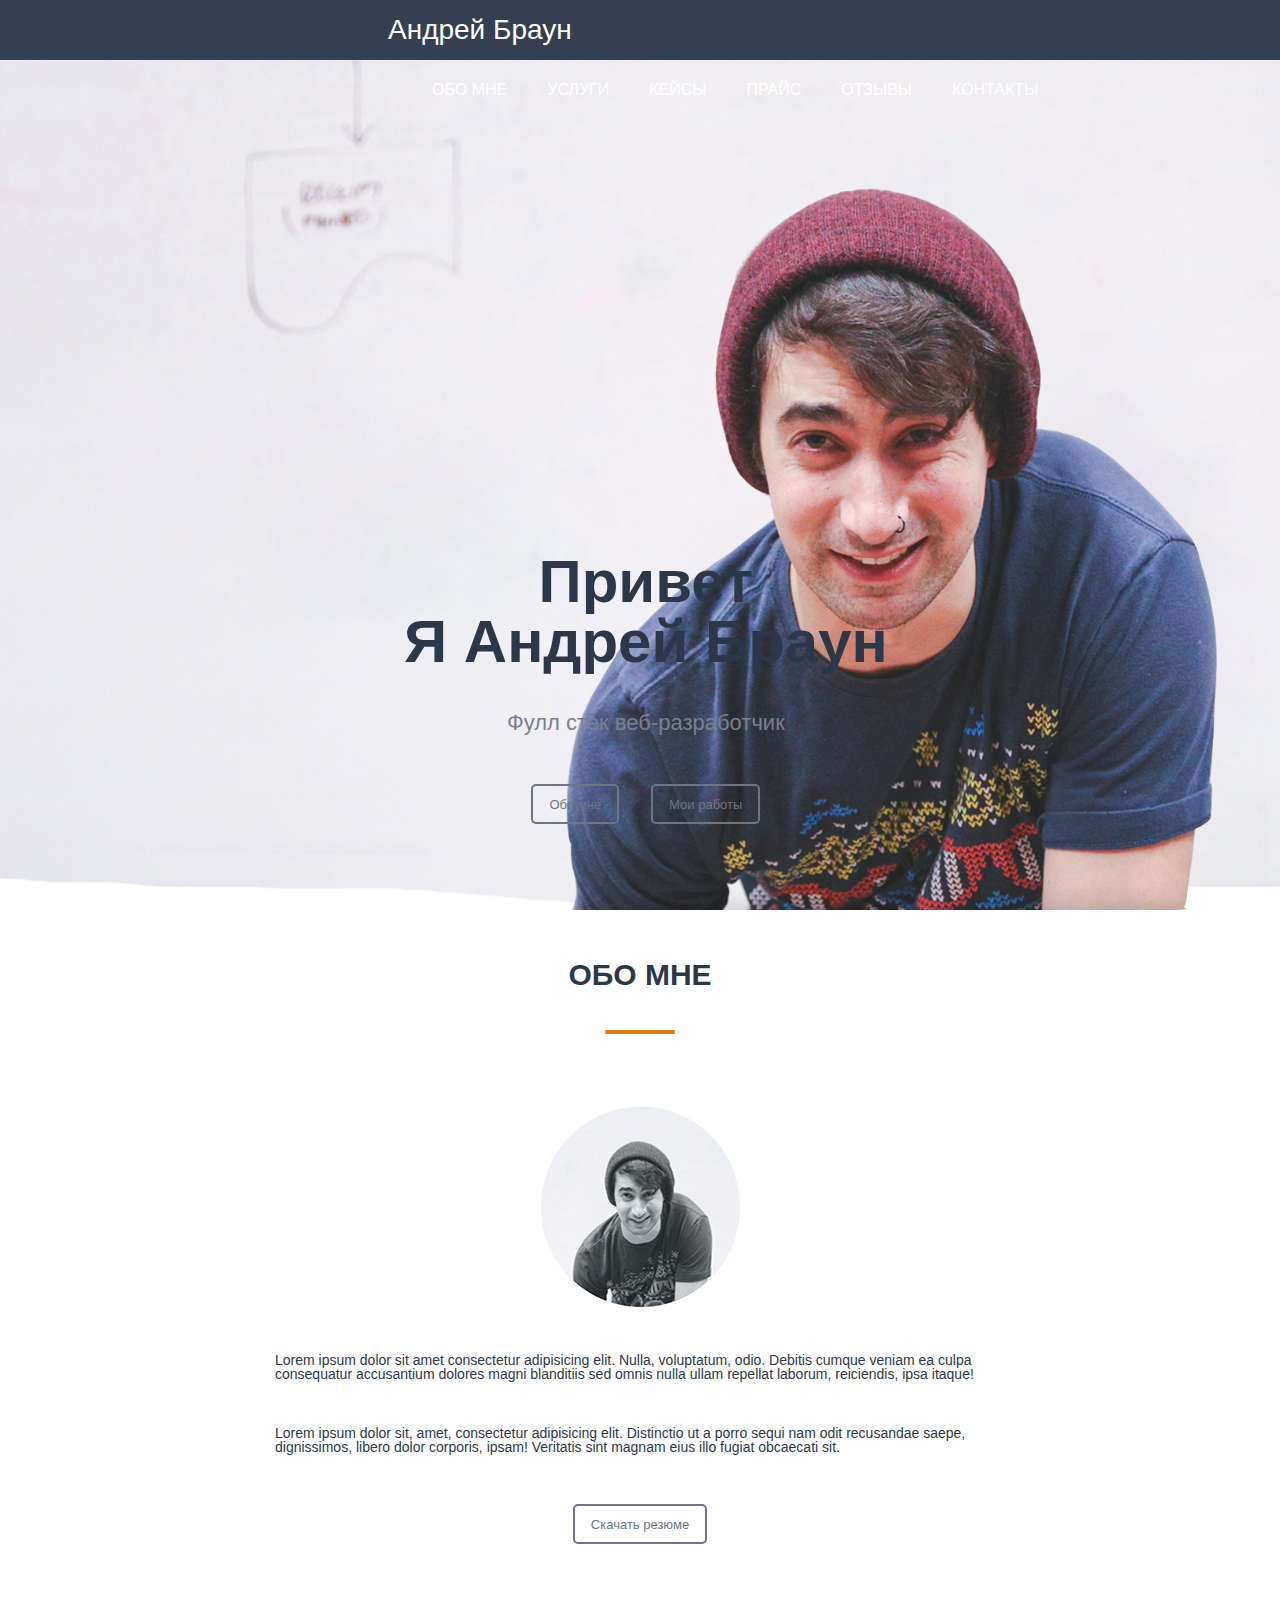
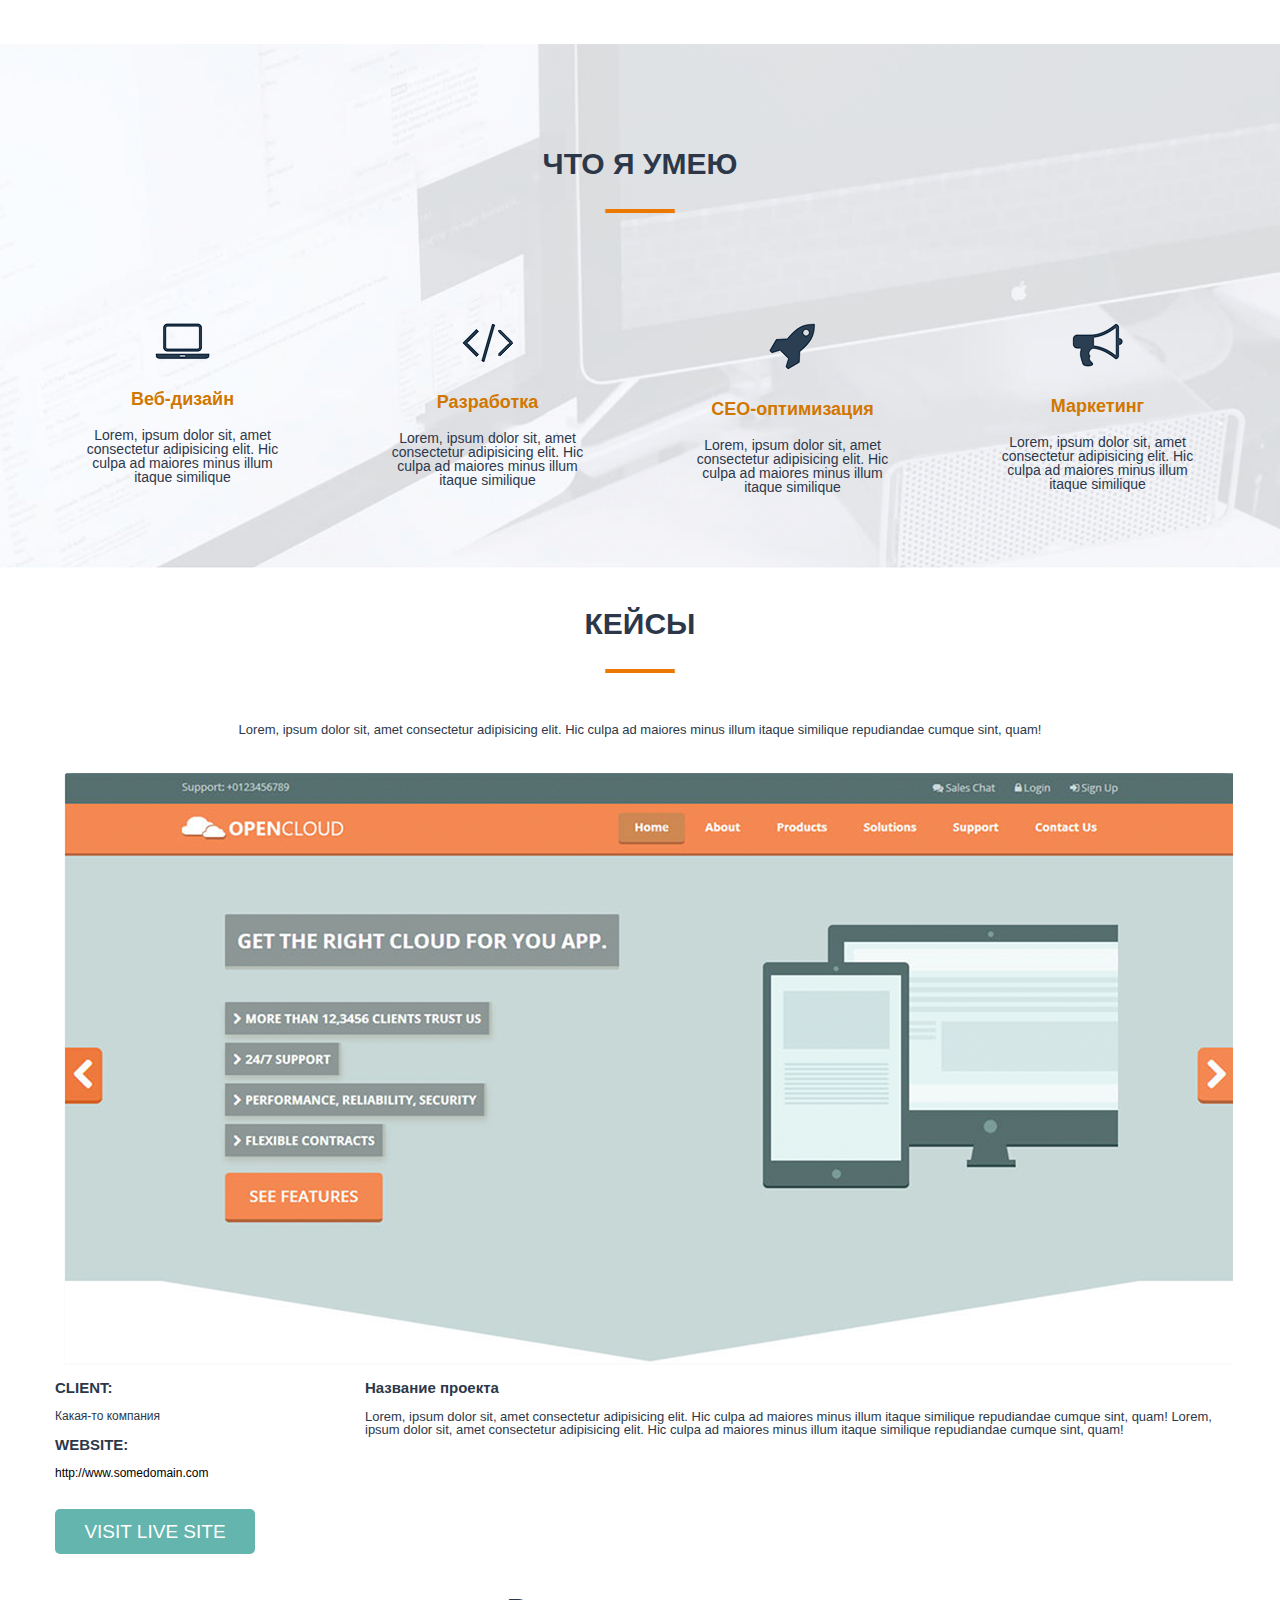
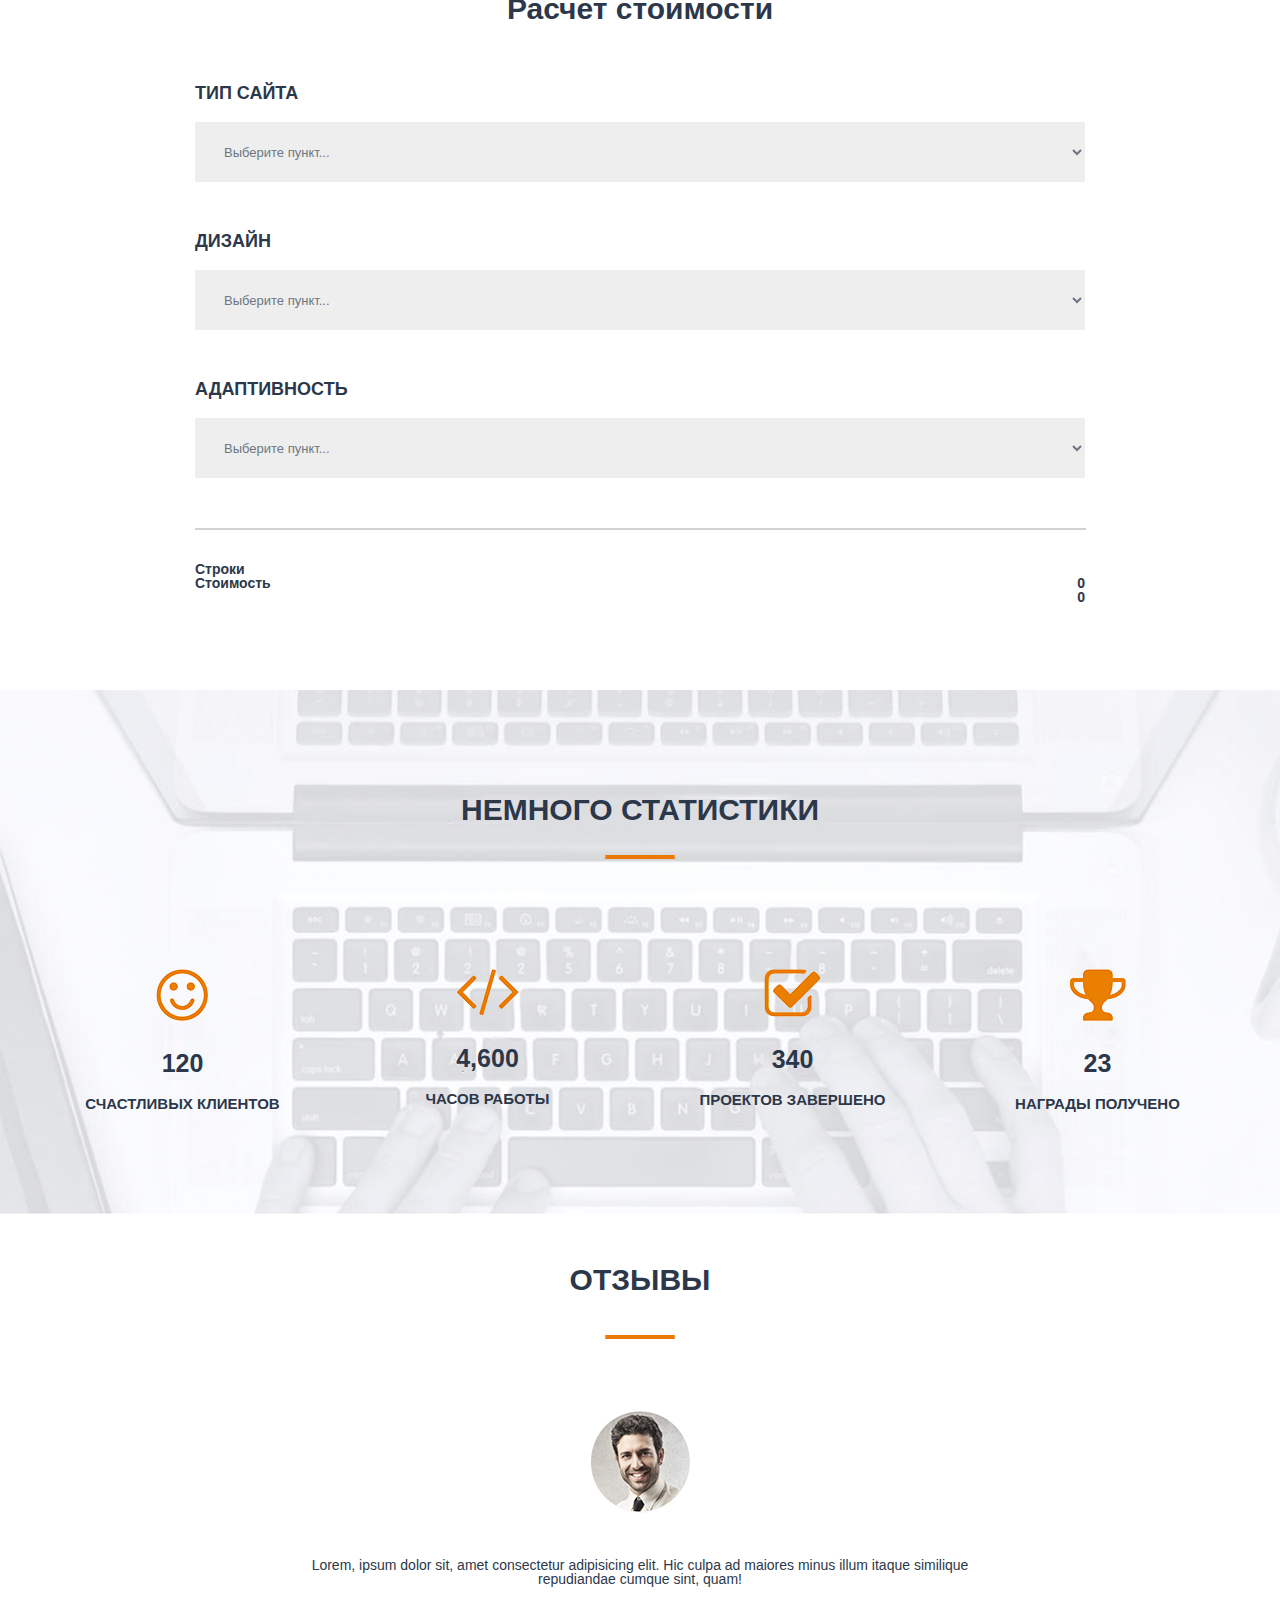
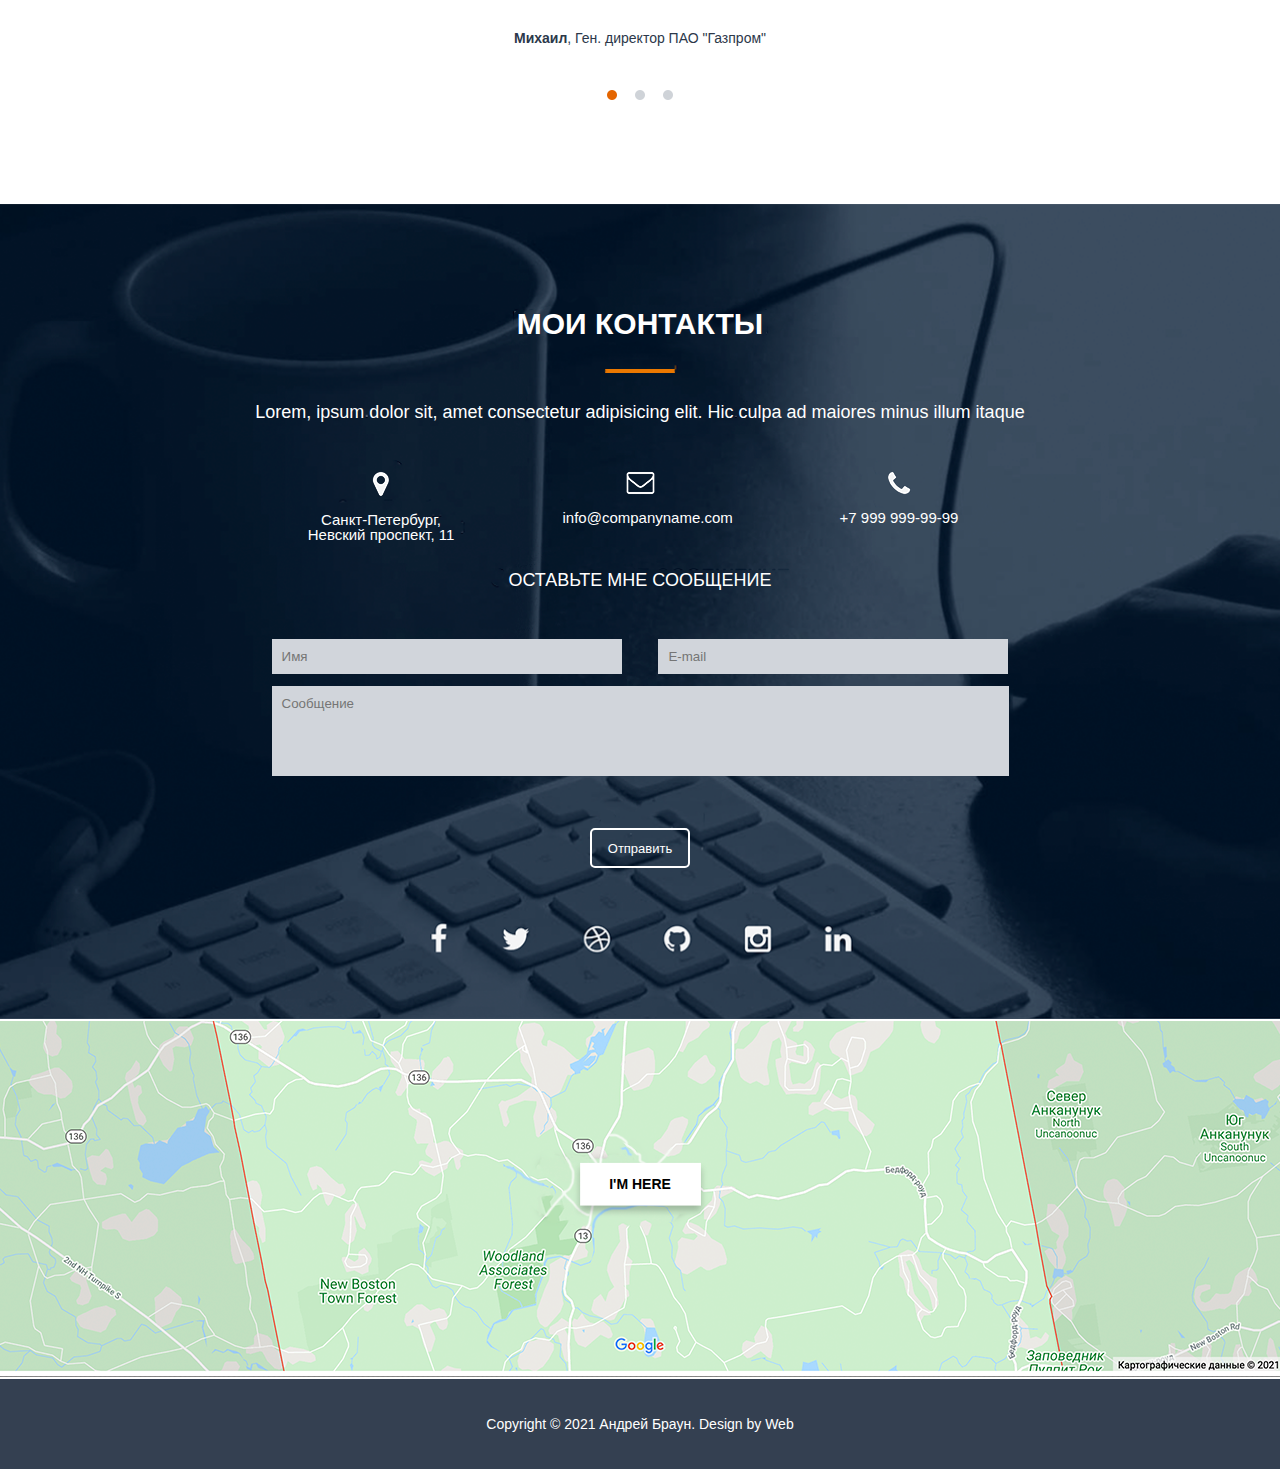
<file: src/index.html>
<!DOCTYPE html>
<html lang="en">
	<head>
		<meta charset="UTF-8">
		<meta name="viewport" content="width=device-width, initial-scale=1.0">
		<title>Document</title>
		<link rel="stylesheet" href="css/style.css">
		<link rel="stylesheet" href="css/reset.css">
	</head>
	<body>
		<header>
			<nav>
				<div class="logo">Андрей Браун</div>
				<div class="menu"><ul>
					<li>Обо мне</li>
					<li>Услуги</li>
					<li>Кейсы</li>
					<li>Прайс</li>
					<li>Отзывы</li>
					<li>Контакты</li>
				</ul></div>
			</nav>
		</header>
		<div class="main"> <div class="title__container">
			<h1>Привет <br> Я Андрей Браун</h1>
			<h4>Фулл стек веб-разработчик</h4>
			<input type="submit" value="Обо мне">
			<input type="submit" value="Мои работы">
		</div>
	</div>

	<div class="about">
		<h3> ОБО МНЕ </h3>
		<div class="p1"> <img src="img/line.png" alt=""> </div>
		<div class="p2"> <img src="img/ph2.png" alt=""> </div>
		<p>Lorem ipsum dolor sit amet consectetur adipisicing elit. Nulla, voluptatum, odio. Debitis cumque veniam ea culpa consequatur accusantium dolores magni blanditiis sed omnis nulla ullam repellat laborum, reiciendis, ipsa itaque!</p>
		<p>Lorem ipsum dolor sit, amet, consectetur adipisicing elit. Distinctio ut a porro sequi nam odit recusandae saepe, dignissimos, libero dolor corporis, ipsam! Veritatis sint magnam eius illo fugiat obcaecati sit.</p>
		<input type="submit" value="Скачать резюме">
	</div>

<div class="what"><div class="what__container">
<h3>ЧТО Я УМЕЮ</h3>
<div class="p3"> <img src="img/line.png" alt=""> </div>
<div class="services"> <ul>
	<li>
		<img src="img/comp.png" alt=""><h4>Веб-дизайн</h4>
		<p>Lorem, ipsum dolor sit, amet consectetur adipisicing elit. Hic culpa ad maiores minus illum itaque similique </p></li>
	<li>
		<img src="img/sign.png" alt=""><h4>Разработка</h4>
		<p>Lorem, ipsum dolor sit, amet consectetur adipisicing elit. Hic culpa ad maiores minus illum itaque similique </p></li>
	<li>
		<img src="img/rocket.png" alt=""><h4>CEO-оптимизация</h4>
		<p>Lorem, ipsum dolor sit, amet consectetur adipisicing elit. Hic culpa ad maiores minus illum itaque similique </p></li>
	<li>
		<img src="img/bullhorn.png" alt=""><h4>Маркетинг</h4>
		<p>Lorem, ipsum dolor sit, amet consectetur adipisicing elit. Hic culpa ad maiores minus illum itaque similique </p></li>
	</ul></div>
</div></div>

<div class="cases">
<h3>КЕЙСЫ</h3>
<div class="p4"> <img src="img/line.png" alt=""> </div>
<p class="text1">Lorem, ipsum dolor sit, amet consectetur adipisicing elit. Hic culpa ad maiores minus illum itaque similique repudiandae cumque sint, quam!</p>
</div>

<div class="example">
<img src="img/ph1.png" alt="">
<div class="name1">
<h4>CLIENT:</h4>
<p>Какая-то компания</p>
<h4>WEBSITE:</h4>
<p><a href="http://www.somedomain.com">http://www.somedomain.com</a></p>
<div class="re"><input type="submit" value="VISIT LIVE SITE"></div>
</div>
<div class="name2">
<h4>Название проекта</h4>
<p>Lorem, ipsum dolor sit, amet consectetur adipisicing elit. Hic culpa ad maiores minus illum itaque similique repudiandae cumque sint, quam! Lorem, ipsum dolor sit, amet consectetur adipisicing elit. Hic culpa ad maiores minus illum itaque similique repudiandae cumque sint, quam!</p>
</div>
</div>


<div class="count">
<h3>Расчет стоимости</h3>
<div class="count__container">
<h4>ТИП САЙТА</h4>
<select name="list1" id="list">
	<option value="opt1" selected="" disabled="">Выберите пункт...</option>
	<option value="opt1">option1</option>
	<option value="opt2">option2</option>
	<option value="opt3">option3</option>
</select>
<h4>ДИЗАЙН</h4>
<select name="list1" id="list">
	<option value="opt1" selected="" disabled="">Выберите пункт...</option>
	<option value="opt1">option1</option>
	<option value="opt2">option2</option>
	<option value="opt3">option3</option>
</select>
<h4>АДАПТИВНОСТЬ</h4>
<select name="list1" id="list">
	<option value="opt1" selected="" disabled="">Выберите пункт...</option>
	<option value="opt1">option1</option>
	<option value="opt2">option2</option>
	<option value="opt3">option3</option>
</select>
<div class="pp"> <img src="img/line2.png" alt=""> </div>
<p class="a">Строки</p>
<br>
<p class="b">0</p>
<p class="a">Стоимость</p>
<br>
<p class="b">0</p>
</div>
</div>


<div class="stats"> <div class="stats__container">
<h3>НЕМНОГО СТАТИСТИКИ</h3>
<div class="p5"> <img src="img/line.png" alt=""> </div>
<div class="points"> <ul>
	<li>
		<img src="img/smile.png" alt=""> <h4>120</h4>
	<p>Счастливых клиентов</p></li>
	<li>
		<img src="img/brackets.png" alt=""><h4>4,600</h4>
	<p>Часов работы</p></li>
	<li>
		<img src="img/check.png" alt=""><h4>340</h4>
	<p>Проектов завершено</p></li>
	<li>
		<img src="img/cup.png" alt=""><h4>23</h4>
	<p>Награды получено</p></li>
</ul></div>
</div>
</div>

<div class="reviews">
<h3>ОТЗЫВЫ</h3>
<div class="p6"> <img src="img/line.png" alt=""> </div>
<div class="p7"><img src="img/ph3.png" alt=""></div>
<p>Lorem, ipsum dolor sit, amet consectetur adipisicing elit. Hic culpa ad maiores minus illum itaque similique repudiandae cumque sint, quam!</p>
<p><b>Михаил</b>, Ген. директор ПАО "Газпром"</p>
</div>

<div class="balls">
	<div class="pt8"><img src="img/dot1.png" alt=""></div>
	<div class="pt8"><img src="img/dot2.png" alt=""></div>
	<div class="pt8"><img src="img/dot2.png" alt=""></div>
</div>



<div class="contacts"> <div class="cont__container">
<h3>МОИ КОНТАКТЫ</h3>
<div class="p8"> <img src="img/line.png" alt=""> </div>
<p>Lorem, ipsum dolor sit, amet consectetur adipisicing elit. Hic culpa ad maiores minus illum itaque</p>
<div class="cont"> <ul>
	<li> <img src="img/location.png" alt="">
		<p>Санкт-Петербург, Невский проспект, 11</p></li>
	<li><img src="img/envelope.png" alt="">
		<p>info@companyname.com</p></li>
	<li><img src="img/phone.png" alt="">
		<p>+7 999 999-99-99</p></li>
</ul></div>
</div>
<h5>ОСТАВЬТЕ МНЕ СООБЩЕНИЕ</h5>
<textarea class="a1" name="text_input1" id=""  placeholder="Имя"></textarea>
<textarea class="a2" name="text_input2" id=""  placeholder="E-mail"></textarea>
<br>
<textarea class="a3" name="text_input3" id="" cols="30" rows="10" placeholder="Сообщение"></textarea>
<br>
<input type="submit" value="Отправить">
</div>

<div class="maps">
	<h5>I'M HERE</h5>
</div>



<footer>
	<p>Copyright © 2021 Андрей Браун. Design by Web</p>
</footer>

</body>
</html>
</file>
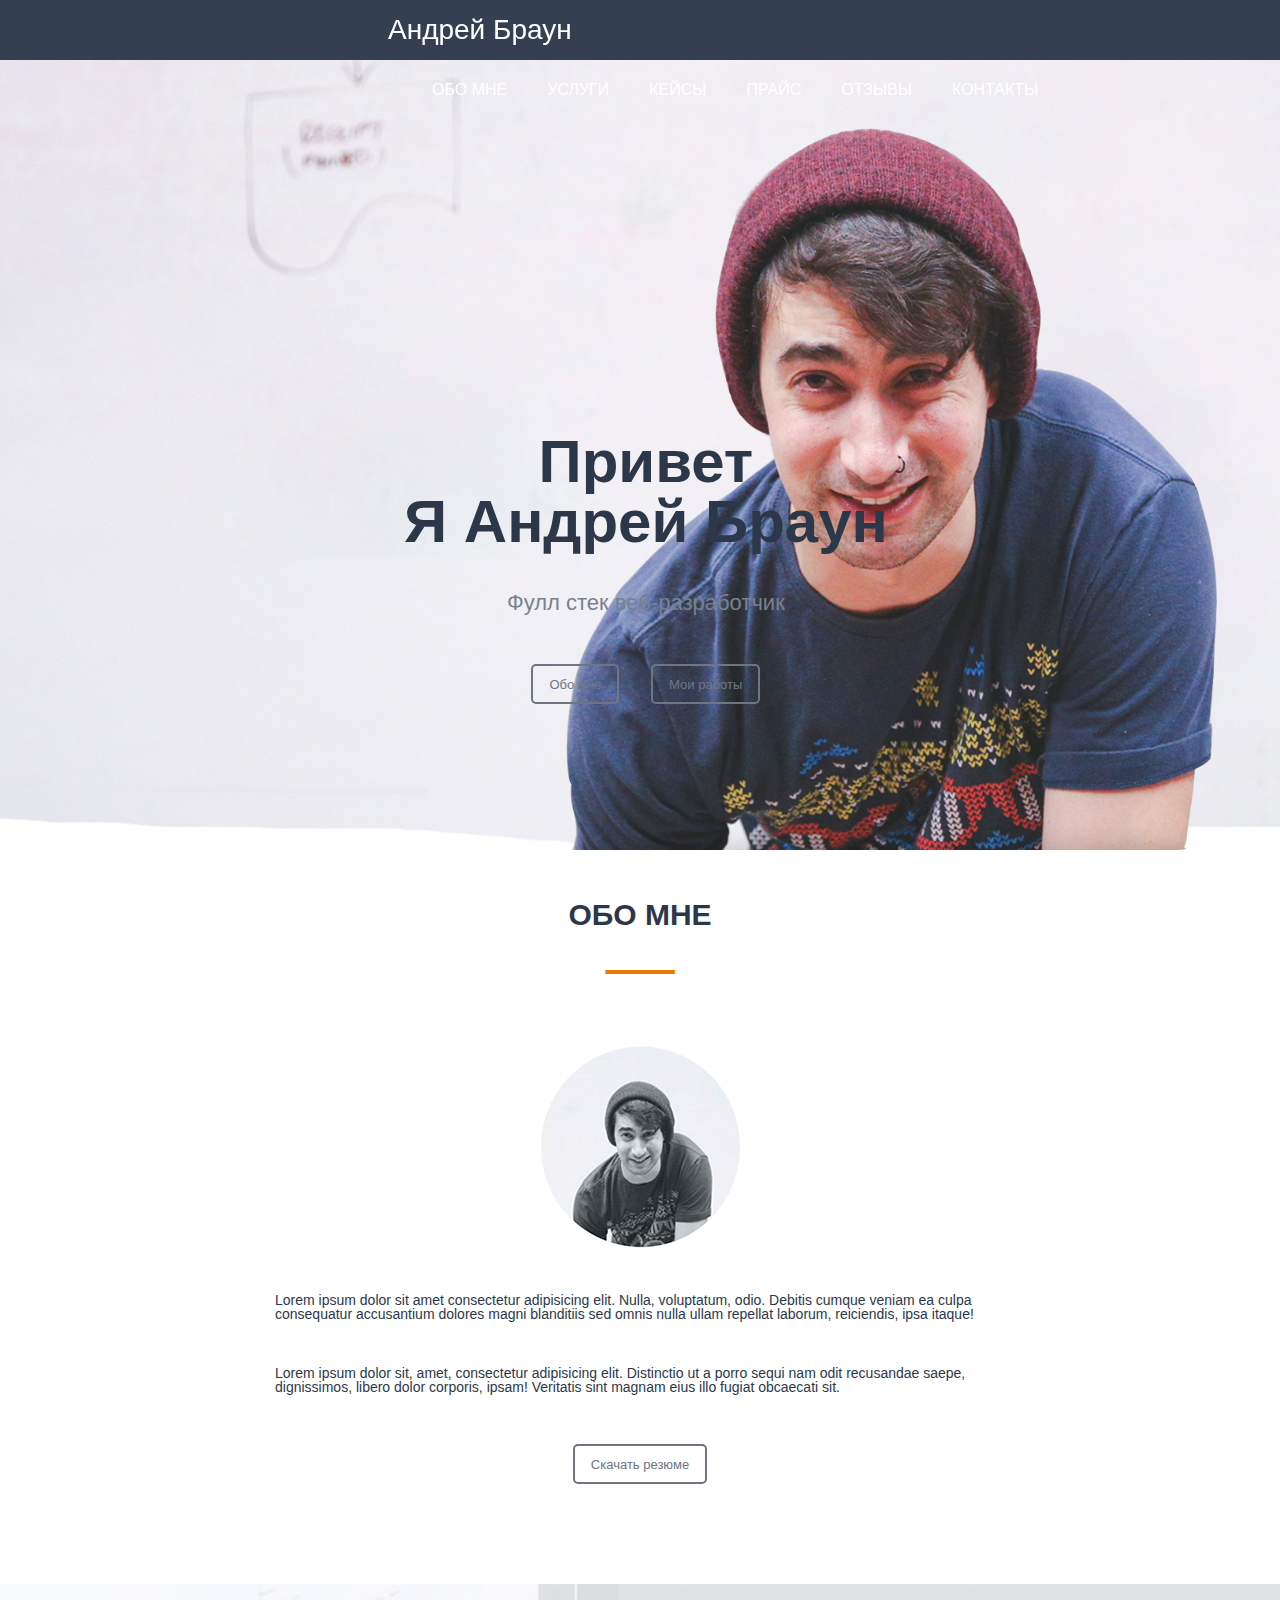
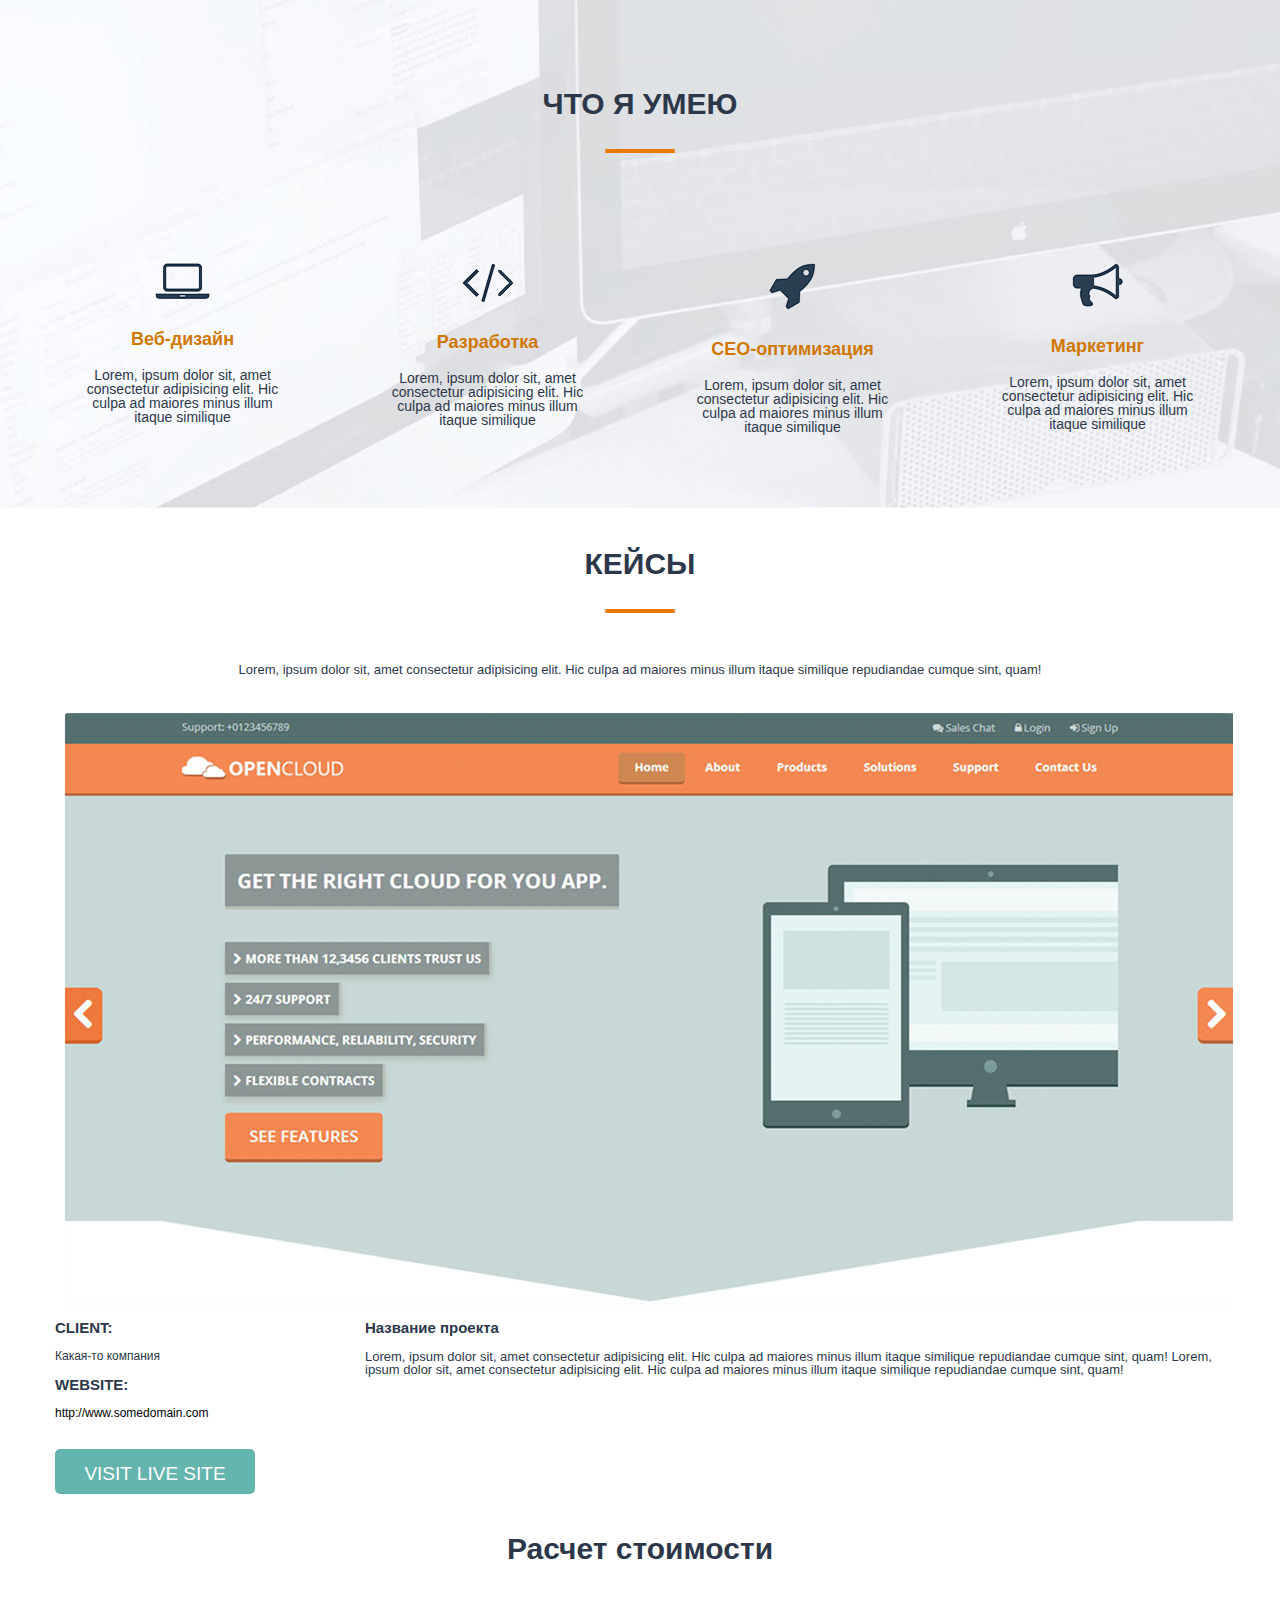
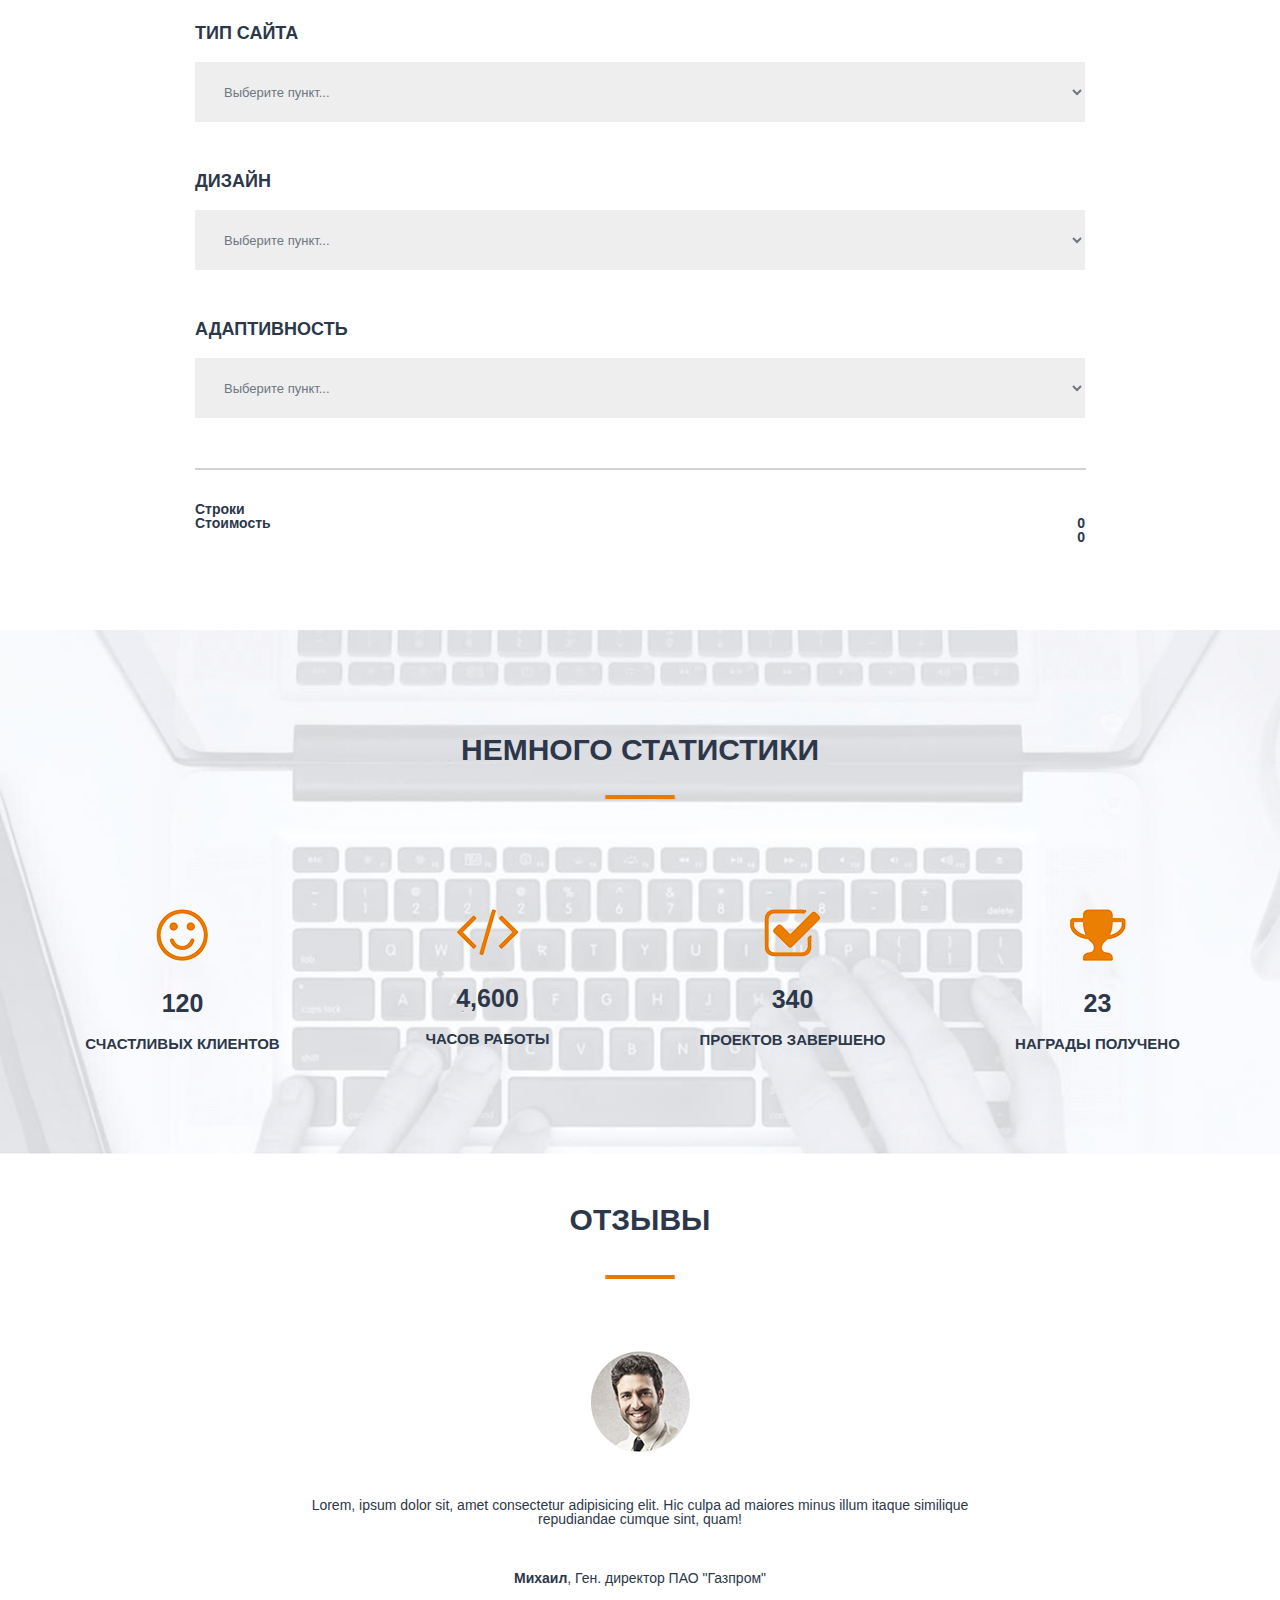
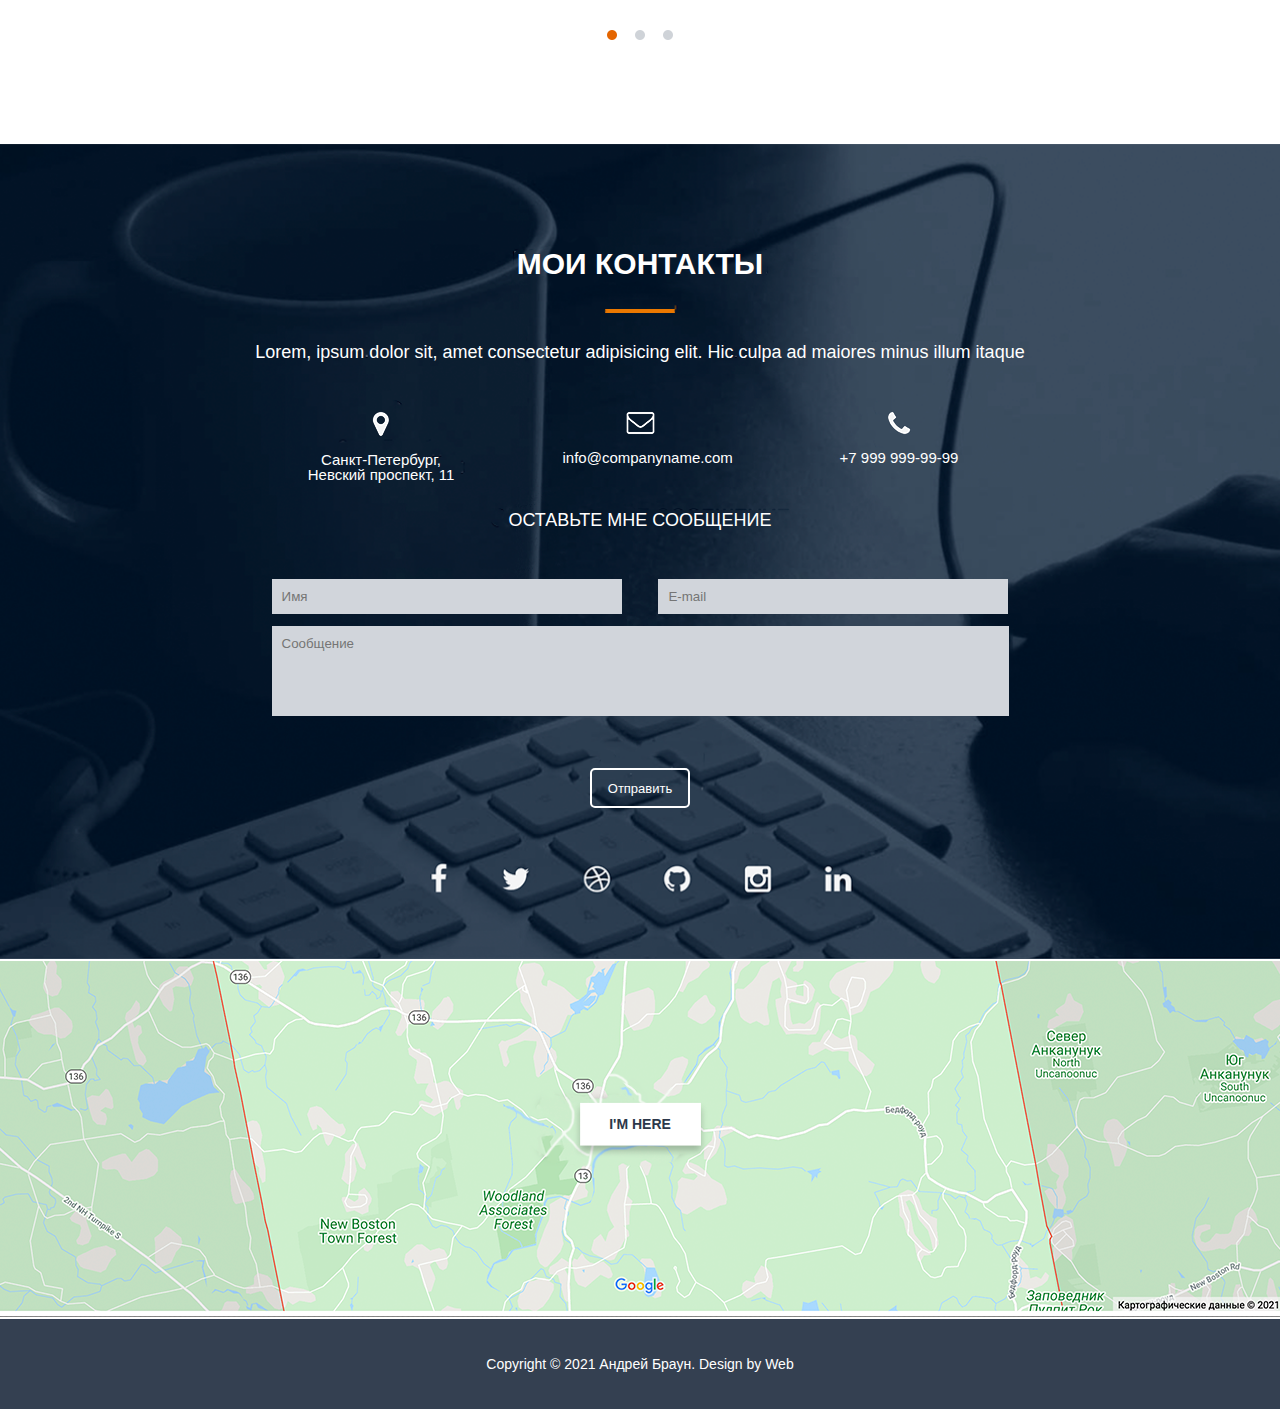
<file: new_project/src/index.html>
<!DOCTYPE html>
<html lang="en">
	<head>
		<meta charset="UTF-8">
		<meta name="viewport" content="width=device-width, initial-scale=1.0">
		<title>Document</title>
		<link rel="stylesheet" href="css/style.css">
		<link rel="stylesheet" href="css/reset.css">
		<link rel="stylesheet" href="css/pr.css">
	</head>

	<body>
		<header>
			<nav>
				<div class="logo">Андрей Браун</div>
				<div class="menu"><ul>
					<li>Обо мне</li>
					<li>Услуги</li>
					<li>Кейсы</li>
					<li>Прайс</li>
					<li>Отзывы</li>
					<li>Контакты</li>
				</ul></div>
			</nav>
		</header>


		<div class="preloader">
		  <div class="preloader__row">
		    <div class="preloader__item"></div>
		    <div class="preloader__it"></div>
		  </div>
		</div>


		<div class="main_screen"> <div class="title__container">
			<h1>Привет <br> Я Андрей Браун</h1>
			<h4>Фулл стек веб-разработчик</h4>
			<input type="submit" value="Обо мне">
			<input type="submit" value="Мои работы">
		</div>
		</div>

	<section class="about me">
		<div class="about">
			<h3> ОБО МНЕ </h3>
		<div class="p1"> <img src="img/line.png" alt=""> </div>
		<div class="p2"> <img src="img/ph2.png" alt=""> </div>
			<p>Lorem ipsum dolor sit amet consectetur adipisicing elit. Nulla, voluptatum, odio. Debitis cumque veniam ea culpa consequatur accusantium dolores magni blanditiis sed omnis nulla ullam repellat laborum, reiciendis, ipsa itaque!</p>
			<p>Lorem ipsum dolor sit, amet, consectetur adipisicing elit. Distinctio ut a porro sequi nam odit recusandae saepe, dignissimos, libero dolor corporis, ipsam! Veritatis sint magnam eius illo fugiat obcaecati sit.</p>
			<input type="submit" value="Скачать резюме">
		</div>
	</section>

	<section class="what_i_can">
		<div class="what"><div class="what__container">
			<h3>ЧТО Я УМЕЮ</h3>
		<div class="p3"> <img src="img/line.png" alt=""> </div>
		<div class="services"> <ul>
			<li>
				<img src="img/comp.png" alt=""><h4>Веб-дизайн</h4>
				<p>Lorem, ipsum dolor sit, amet consectetur adipisicing elit. Hic culpa ad maiores minus illum itaque similique </p></li>
			<li>
				<img src="img/sign.png" alt=""><h4>Разработка</h4>
				<p>Lorem, ipsum dolor sit, amet consectetur adipisicing elit. Hic culpa ad maiores minus illum itaque similique </p></li>
			<li>
				<img src="img/rocket.png" alt=""><h4>CEO-оптимизация</h4>
				<p>Lorem, ipsum dolor sit, amet consectetur adipisicing elit. Hic culpa ad maiores minus illum itaque similique </p></li>
			<li>
				<img src="img/bullhorn.png" alt=""><h4>Маркетинг</h4>
				<p>Lorem, ipsum dolor sit, amet consectetur adipisicing elit. Hic culpa ad maiores minus illum itaque similique </p></li>
			</ul></div>
		</div></div>
	</section>	


	<section class="my_cases">
		<div class="cases">
			<h3>КЕЙСЫ</h3>
		<div class="p4"> <img src="img/line.png" alt=""> </div>
			<p class="text1">Lorem, ipsum dolor sit, amet consectetur adipisicing elit. Hic culpa ad maiores minus illum itaque similique repudiandae cumque sint, quam!</p>
		</div>
		<div class="example">
			<img src="img/ph1.png" alt="">
		<div class="name1">
			<h4>CLIENT:</h4>
			<p>Какая-то компания</p>
			<h4>WEBSITE:</h4>
			<p><a href="http://www.somedomain.com">http://www.somedomain.com</a></p>
		<div class="re"><input type="submit" value="VISIT LIVE SITE"></div>
		</div>
		<div class="name2">
			<h4>Название проекта</h4>
			<p>Lorem, ipsum dolor sit, amet consectetur adipisicing elit. Hic culpa ad maiores minus illum itaque similique repudiandae cumque sint, quam! Lorem, ipsum dolor sit, amet consectetur adipisicing elit. Hic culpa ad maiores minus illum itaque similique repudiandae cumque sint, quam!</p>
		</div>
		</div>
	</section>

	<section class="counter">
		<div class="count">
			<h3>Расчет стоимости</h3>
		<div class="count__container">
			<h4>ТИП САЙТА</h4>
		<select name="list1" id="list">
			<option value="opt1" selected="" disabled="">Выберите пункт...</option>
			<option value="opt1">option1</option>
			<option value="opt2">option2</option>
			<option value="opt3">option3</option>
		</select>
			<h4>ДИЗАЙН</h4>
		<select name="list1" id="list">
			<option value="opt1" selected="" disabled="">Выберите пункт...</option>
			<option value="opt1">option1</option>
			<option value="opt2">option2</option>
			<option value="opt3">option3</option>
		</select>
			<h4>АДАПТИВНОСТЬ</h4>
		<select name="list1" id="list">
			<option value="opt1" selected="" disabled="">Выберите пункт...</option>
			<option value="opt1">option1</option>
			<option value="opt2">option2</option>
			<option value="opt3">option3</option>
		</select>
		<div class="pp"> <img src="img/line2.png" alt=""> </div>
			<p class="a">Строки</p>
			<br>
			<p class="b">0</p>
			<p class="a">Стоимость</p>
			<br>
			<p class="b">0</p>
		</div>
		</div>
	</section>

	<section class="statistics">
		<div class="stats"> <div class="stats__container">
			<h3>НЕМНОГО СТАТИСТИКИ</h3>
		<div class="p5"> <img src="img/line.png" alt=""> </div>
		<div class="points"> <ul>
			<li>
				<img src="img/smile.png" alt=""> <h4>120</h4>
				<p>Счастливых клиентов</p></li>
			<li>
				<img src="img/brackets.png" alt=""><h4>4,600</h4>
				<p>Часов работы</p></li>
			<li>
				<img src="img/check.png" alt=""><h4>340</h4>
				<p>Проектов завершено</p></li>
			<li>
				<img src="img/cup.png" alt=""><h4>23</h4>
				<p>Награды получено</p></li>
		</ul></div>
		</div>
		</div>
	</section>


	<section class="my_reviews">
		<div class="reviews">
			<h3>ОТЗЫВЫ</h3>
		<div class="p6"> <img src="img/line.png" alt=""> </div>
		<div class="p7"><img src="img/ph3.png" alt=""></div>
			<p>Lorem, ipsum dolor sit, amet consectetur adipisicing elit. Hic culpa ad maiores minus illum itaque similique repudiandae cumque sint, quam!</p>
			<p><b>Михаил</b>, Ген. директор ПАО "Газпром"</p>
		</div>
		<div class="balls">
			<div class="pt8"><img src="img/dot1.png" alt=""></div>
			<div class="pt8"><img src="img/dot2.png" alt=""></div>
			<div class="pt8"><img src="img/dot2.png" alt=""></div>
		</div>
	</section>

	<section class="contact_me">
		<div class="contacts"> <div class="cont__container">
			<h3>МОИ КОНТАКТЫ</h3>
		<div class="p8"> <img src="img/line.png" alt=""> </div>
			<p>Lorem, ipsum dolor sit, amet consectetur adipisicing elit. Hic culpa ad maiores minus illum itaque</p>
		<div class="cont"> <ul>
			<li> <img src="img/location.png" alt="">
				<p>Санкт-Петербург, Невский проспект, 11</p></li>
			<li><img src="img/envelope.png" alt="">
				<p>info@companyname.com</p></li>
			<li><img src="img/phone.png" alt="">
				<p>+7 999 999-99-99</p></li>
		</ul></div>
		</div>
			<h5>ОСТАВЬТЕ МНЕ СООБЩЕНИЕ</h5>
		<textarea class="a1" name="text_input1" id=""  placeholder="Имя"></textarea>
		<textarea class="a2" name="text_input2" id=""  placeholder="E-mail"></textarea>
		<br>
		<textarea class="a3" name="text_input3" id="" cols="30" rows="10" placeholder="Сообщение"></textarea>
		<br>
		<input type="submit" value="Отправить">
		</div>
	</section>

		<div class="maps">
			<h5>I'M HERE</h5>
		</div>



	<footer>
		<p>Copyright © 2021 Андрей Браун. Design by Web</p>
	</footer>


<script>
  window.onload = function () {
    document.body.classList.add('loaded_hiding');
    window.setTimeout(function () {
      document.body.classList.add('loaded');
      document.body.classList.remove('loaded_hiding');
    }, 500);
  }
</script> 


	</body>
</html>
</file>
<file: src/css/style.css>
body{
	font-family: Arial, sans-serif;
}

nav{
	width: 100%;
	height: 60px;
	background: #344051;
}

.logo{
	color: #fff;
	font-size: 28px;
	line-height: 60px;
	padding-left: 388px;
	float: left;
}

.menu{
	float: left;
	padding-left:432px;
}

.menu li{
	float: left;
	line-height: 60px;
	color: #ffffff;
	margin-right: 40px;
	font-size: 16px;
	text-transform: uppercase;
}

/*--------------------------------------------*/

.main{
	width:100%; 
	height: calc(100% - 50px);
	background: url(../img/boy.png) 90% 100%/auto 85% no-repeat, url(../img/bg.png) center/cover no-repeat;
}

.title__container{
	float: left;
	margin: 432px 0px 0px 404px;
	color: #2c384a;
	text-align: center;
}

.title__container h1{
	font-size: 60px;
	font-weight: bold;
}

.title__container h4{
	margin-top: 40px;
	font-size: 22px;
	color: #79818d;
}

.title__container input{
	height: 40px;
	text-align: center;
	border: 2px solid #6d7682;
	background: none;
	border-radius: 5px;
	color: #6d7682;
	font-size: 13px;
	padding: 0px 16px;
	margin: 50px 14px 0px 14px;
}

/*--------------------------------------------*/

.about{
	box-sizing: content-box;
	width: 730px;
	text-align: center;
	margin-left: auto;
	margin-right: auto;

}

.about h3{
	margin-top: 50px;
	font-size: 30px;
	font-weight: bold;
	text-align: center;
	color: #2c384a;
}

.p1	{
	margin-top: 40px; 
}

.p2{

	margin-top: 62px; 
}

.about p{
	color: #2c384a;
	margin-top: 45px;
	text-align: left;
}

.about input {
	height: 40px;
	text-align: center;
	border: 2px solid #6d7682;
	background: none;
	border-radius: 5px;
	color: #6d7682;
	font-size: 13px;
	padding: 0px 16px;
	margin: 50px 14px 0px 14px;
}

/*--------------------------------------------*/

.what{
	box-sizing: content-box;
	height: 525px;
	width:100%; 
	margin-top: 100px;
	background: url(../img/bg2.png) center/cover no-repeat;
	background-size: auto 525px;
	text-align: center;
}

.what__container{
	box-sizing: content-box;
	width: 1220px;
	margin-left: auto;
	margin-right: auto;
}
		
.what h3 {
	padding-top: 105px;	
	font-size: 30px;
	font-weight: bold;
	text-align: center;
	color: #2c384a;
}

.p3 {
	margin-top: 30px; 
	margin-left: auto;
	margin-right: auto;
	padding-bottom: 100px;
}

.what h4{
	color: #d17700;
	font-weight: bold;
	padding-bottom: 20px;
	padding-top: 30px;
	font-size: 18px
}

.services{
	padding-top: 105;
	text-align: center;
}

.services li{
	display: inline-block;
	box-sizing: content-box;
	width: 215px;
	height: 155px;
	float: left;
	margin-right: 45px;
	margin-left: 45px;
}

.services p{
	color: #2c384a;
}

/*--------------------------------------------*/

.cases {
	box-sizing: content-box;
	width: 1170px;
	margin-left: auto;
	margin-right: auto;
	text-align: center;
}

.cases h3{
	padding-top: 40px;
	font-size: 30px;
	font-weight: bold;
	text-align: center;
	color: #2c384a;	
}

.p4{
	padding-top: 30px;
	padding-bottom: 40px;
	margin-left: auto;
	margin-right: auto;
}

.cases p{
	text-align: center;
	padding-bottom: 37px;
}

.text1 {
	color: #2c384a;
	font-size: 13px;
}

.example {
	box-sizing: content-box;
	width: 1170px;
	margin-left: auto;
	margin-right: auto;
	color: #2c384a;
}

.example h4{
	color: #2c384a;
	font-size: 15px;
	font-weight: bold;
	padding-bottom: 15px;
}

.example p{
	font-size: 12px;
	padding-bottom: 15px;
}

.example a{
	font-size: 12px;
	text-align: left;
}

.name1 {
	float: left;
	display: block;
	box-sizing: content-box;
	width: 210px;
	text-align: left;
}

.name2 {
	display: block;
	box-sizing: content-box;
	width: 850px;
	float: left;
	margin-left: 100px;
	text-align: right;
	text-align: left;
} 

.name2 h4{
	font-weight: bold;
	color: #2c384a;
	font-size: 15px;
}

.name2 p{
	color: #2c384a;
	font-size: 13px;
}

.re input{
	height: 45px;
	width: 200px;
	text-align: center;
	font-size: 19px;
	line-height: 45px;
	color: #fff;
	background: #63b5ae;
	border-radius: 5px;
	margin-top: 15px;
}

/*--------------------------------------------*/

 .count h3 {
 	clear: both;
 	padding-top: 40px;
	font-size: 30px;
	font-weight: bold;
	text-align: center;
	color: #2c384a;
	padding-bottom: 60px;
 }

 .count h4 {
 	padding-bottom: 20px;
	font-size: 18px;
	color: #2c384a;
	font-weight: bold
 }

.count__container {
	width: 890px;
	margin-left: auto;
	margin-right: auto;
}

.count__container select{
	height: 60px;
	width: 890px;
	text-align: left;
	background: #eee;
	color: #6d7682;
	font-size: 13px;
	margin-bottom: 50px;
	padding-left: 25px;
	padding-right: 25px;
}

.pp {
	margin-left: auto;
	margin-right: auto;
	padding-bottom: 20px;
}

.count p{
	text-align: left;
	color: #2c384a;
	font-weight: bold;
}

p.a{
	float: left;
}

p.b{
	float: right;
}

/*--------------------------------------------*/

.stats{
	box-sizing: content-box;
	height: 525px;
	width:100%; 
	margin-top: 100px;
	margin-left: auto;
	margin-right: auto;
	background: url(../img/bg3.png) center/cover no-repeat;
	background-size: auto 525px;
	text-align: center;
}

.stats__container{
	box-sizing: content-box;
	width: 1220px;
	margin-left: auto;
	margin-right: auto;
}
		
.stats h3 {
	padding-top: 105px;	
	font-size: 30px;
	font-weight: bold;
	text-align: center;
	color: #2c384a;
}

.p5 {
	margin-top: 30px; 
	margin-left: auto;
	margin-right: auto;
	padding-bottom: 100px;
}

.stats h4{
	color: #2c384a;
	font-weight: 900;
	padding-bottom: 20px;
	padding-top: 30px;
	font-size: 25px
}

.points{
	padding-top: 105;
	text-align: center;
}

.points li{
	display: inline-block;
	box-sizing: content-box;
	width: 215px;
	height: 155px;
	float: left;
	margin-left: 45px;
	margin-right: 45px;
}

.points p{
	color: #2c384a;
	text-transform: uppercase;
	font-size: 15px;
	font-weight: bold;
}

/*--------------------------------------------*/

.reviews{
	box-sizing: content-box;
	width: 730px;
	text-align: center;
	margin-left: auto;
	margin-right: auto;
}

.reviews h3{
	margin-top: 50px;
	font-size: 30px;
	font-weight: bold;
	text-align: center;
	color: #2c384a;
}

.p6	{
	margin-top: 40px; 
}

.p7{
	margin-top: 62px; 
}

.reviews p{
	color: #2c384a;
	margin-top: 45px;
	text-align: center;
}

.balls {
	margin-top: 45px;
	text-align: center;
}

.pt8{
	display: inline-block;
	margin-left: 7px;
	margin-right: 7px
}


/*--------------------------------------------*/

.contacts{
	box-sizing: content-box;
	height: 815px;
	width:100%; 
	margin-top: 100px;
	margin-left: auto;
	margin-right: auto;
	background: url(../img/bg4.png) center/cover no-repeat;
	background-size: auto 815px;
	text-align: center;
}

.contacts h3 {
	padding-top: 105px;	
	font-size: 30px;
	font-weight: bold;
	text-align: center;
	color: #fff;
}

.p8 {
	padding-top: 30px; 
	margin-left: auto;
	margin-right: auto;
	padding-bottom: 20px;
}

.contacts p{
	color: #fff;
	padding-bottom: 50px;
	font-size: 18px
}

.cont__container{
	box-sizing: content-box;
	width: 777px;
	margin-left: auto;
	margin-right: auto;
}

.cont{
	padding-top: 105;
	text-align: center;
}

.cont li{
	display: inline-block;
	box-sizing: content-box;
	width: 155px;
	height: 70px;
	float: left;
	margin-right: 52px;
	margin-left: 52px;
}

.cont p{
	color: #fff;
	padding-top: 15px;
	font-size: 15px;
}

.contacts h5{
	clear: both;	
	color: #fff;
	padding-top: 30px;
	font-size: 18px;
	text-align: center;	
	padding-bottom: 50px;
}

.contacts input{
	height: 40px;
	text-align: center;
	border: 2px solid #fff;
	background: none;
	border-radius: 5px;
	color: #fff;
	font-size: 13px;
	padding: 0px 16px;
	margin: 50px 14px 0px 14px;
}

textarea{
	resize: none;
	padding-top: 10px;
	padding-left: 10px;
	background: #d1d5db;
}

.a1 {
	width: 350px;
	height: 35px;
	margin-right: 33px;
}

.a2 {
	width: 350px;
	height: 35px;
}

.a3 {
	margin-top: 10px;
	width: 737px;
	height: 90px;
}

/*--------------------------------------------*/

.maps{
	height: 360px;
	width: 100%; 
	background: url(../img/block.png) 50% 47% / 135px auto no-repeat, url(../img/map.png) center/ 1920px auto no-repeat ;

	text-align: center;	
}

.maps h5{
	padding-top: 140px;
	margin-left: auto;
	margin-right: auto;
	font-weight: bold;
	line-height: 50px;
}

/*--------------------------------------------*/

footer {  
	width: 100%;
	height: 90px;
	background: #344051;
	text-align: center;
}

footer p {
	color: #fff;
	line-height: 90px;
}
</file>
<file: new_project/src/css/style.css>
body{
	font-family: Arial, sans-serif;
}

nav{
	width: 100%;
	height: 60px;
	background: #344051;
	position: fixed;
}

.logo{
	color: #fff;
	font-size: 28px;
	line-height: 60px;
	padding-left: 388px;
	float: left;
	-webkit-animation: coming 3s;
	-o-animation: coming 3s;
	animation: coming 3s;
}

.menu{
	float: left;
	padding-left:432px;
}

.menu li{
	float: left;
	margin-top: 22px;
	line-height: 1;
	color: #fff;
	margin-right: 40px;
	font-size: 16px;
	text-transform: uppercase;
	-webkit-animation: coming 3s;
	-o-animation: coming 3s;
	animation: coming 3s;
    position: relative;

}

@keyframes coming{
	from{
		opacity: 0;
	}
	to{
		opacity: 1;
	}
}

.menu li:after {
	display: block;
	position: absolute;
	left: 0; 
	width: 0;
	height: 3px; 
	background-color: #d17700; 
	content: "";
	transition: width 0.3s ease-out; 
}

.menu li:hover:after,
.menu li:focus:after {
	width: 100%; 
}

/*--------------------------------------------*/

.main_screen{
	width: 100%; 
	height: calc(100% - 50px);
	background: url(../img/boy.png) 90% 100%/auto 85% no-repeat, url(../img/bg.png) center/cover no-repeat;
}

.title__container{
	float: left;
	margin: 432px 0px 0px 404px;
	color: #2c384a;
	text-align: center;
}

.title__container h1{
	font-size: 60px;
	font-weight: bold;
}

.title__container h4{
	margin-top: 40px;
	font-size: 22px;
	color: #79818d;
}

.title__container input{
	height: 40px;
	text-align: center;
	border: 2px solid #6d7682;
	background: none;
	border-radius: 5px;
	color: #6d7682;
	font-size: 13px;
	padding: 0px 16px;
	margin: 50px 14px 0px 14px;
	transition: all 0.2s;
}

.title__container input:hover{
	background: #344051;
	border-color: #344051;
	color: white;
}

.title__container{
	-webkit-animation: coming 3s;
	-o-animation: coming 3s;
	animation: coming 3s;
}


/*--------------------------------------------*/

.about{
	box-sizing: content-box;
	width: 730px;
	text-align: center;
	margin-left: auto;
	margin-right: auto;

}

.about h3{
	margin-top: 50px;
	font-size: 30px;
	font-weight: bold;
	text-align: center;
	color: #2c384a;
}

.p1	{
	margin-top: 40px; 
}

.p2{
	margin-top: 62px; 
	transition: all 0.2s;
}

.p2:hover{
	transform: scale(1.1);
}

.about p{
	color: #2c384a;
	margin-top: 45px;
	text-align: left;
}

.about input {
	height: 40px;
	text-align: center;
	border: 2px solid #6d7682;
	background: none;
	border-radius: 5px;
	color: #6d7682;
	font-size: 13px;
	padding: 0px 16px;
	margin: 50px 14px 0px 14px;
	transition: all 0.2s;
}

.about input:hover{
	background: #344051;
	border-color: #344051;
	color: white;
}
/*--------------------------------------------*/

.what{
	box-sizing: content-box;
	height: 525px;
	width:100%; 
	margin-top: 100px;
	background: url(../img/bg2.png) center/cover no-repeat;
	background-size: auto 525px;
	text-align: center;
	animation: ease-in-out pulse 13s infinite;
}

@keyframes pulse{
	0%{
		background-size: auto 525px;
	}
	50%{
		background-size: auto 575px;
	}
	100%{
		background-size: auto 525px;
	}
}

.what__container{
	box-sizing: content-box;
	width: 1220px;
	margin-left: auto;
	margin-right: auto;
}
		
.what h3 {
	padding-top: 105px;	
	font-size: 30px;
	font-weight: bold;
	text-align: center;
	color: #2c384a;
}

.p3 {
	margin-top: 30px; 
	margin-left: auto;
	margin-right: auto;
	padding-bottom: 100px;
}

.what h4{
	color: #d17700;
	font-weight: bold;
	padding-bottom: 20px;
	padding-top: 30px;
	font-size: 18px
}

.services{
	padding-top: 105;
	text-align: center;
}

.services li{
	display: inline-block;
	box-sizing: content-box;
	width: 215px;
	height: 160px;
	float: left;
	margin-right: 45px;
	margin-left: 45px;
	transition: all 0.3s;
}

.services li:hover{
	transform: scale(1.1);
}

.services p{
	color: #2c384a;
}

/*--------------------------------------------*/

.cases {
	box-sizing: content-box;
	width: 1170px;
	margin-left: auto;
	margin-right: auto;
	text-align: center;
}

.cases h3{
	padding-top: 40px;
	font-size: 30px;
	font-weight: bold;
	text-align: center;
	color: #2c384a;	
}

.p4{
	padding-top: 30px;
	padding-bottom: 40px;
	margin-left: auto;
	margin-right: auto;
}

.cases p{
	text-align: center;
	padding-bottom: 37px;
}

.text1 {
	color: #2c384a;
	font-size: 13px;
}

.example {
	box-sizing: content-box;
	width: 1170px;
	margin-left: auto;
	margin-right: auto;
	color: #2c384a;
}

.example h4{
	color: #2c384a;
	font-size: 15px;
	font-weight: bold;
	padding-bottom: 15px;
}

.example p{
	font-size: 12px;
	padding-bottom: 15px;
}

.example a{
	font-size: 12px;
	text-align: left;
}

.name1 {
	float: left;
	display: block;
	box-sizing: content-box;
	width: 210px;
	text-align: left;
}

.name2 {
	display: block;
	box-sizing: content-box;
	width: 850px;
	float: left;
	margin-left: 100px;
	text-align: right;
	text-align: left;
} 

.name2 h4{
	font-weight: bold;
	color: #2c384a;
	font-size: 15px;
}

.name2 p{
	color: #2c384a;
	font-size: 13px;
}

.re input{
	height: 45px;
	width: 200px;
	text-align: center;
	font-size: 19px;
	line-height: 45px;
	color: #fff;
	background: #63b5ae;
	border-radius: 5px;
	margin-top: 15px;
	border: 2px solid #63b5ae;
	transition: all 0.2s;
}

.re input:hover{
	background: #fff;
	border-color: #63b5ae;
	color: #63b5ae;
}

/*--------------------------------------------*/

 .count h3 {
 	clear: both;
 	padding-top: 40px;
	font-size: 30px;
	font-weight: bold;
	text-align: center;
	color: #2c384a;
	padding-bottom: 60px;
 }

 .count h4 {
 	padding-bottom: 20px;
	font-size: 18px;
	color: #2c384a;
	font-weight: bold
 }

.count__container {
	width: 890px;
	margin-left: auto;
	margin-right: auto;
}

.count__container select{
	height: 60px;
	width: 890px;
	text-align: left;
	background: #eee;
	color: #6d7682;
	font-size: 13px;
	margin-bottom: 50px;
	padding-left: 25px;
	padding-right: 25px;
}

.count__container option:hover{
        display:block;  
    }


.pp {
	margin-left: auto;
	margin-right: auto;
	padding-bottom: 20px;
}

.count p{
	text-align: left;
	color: #2c384a;
	font-weight: bold;
}

p.a{
	float: left;
}

p.b{
	float: right;
}

/*--------------------------------------------*/

.stats{
	box-sizing: content-box;
	height: 525px;
	width:100%; 
	margin-top: 100px;
	margin-left: auto;
	margin-right: auto;
	background: url(../img/bg3.png) center/cover no-repeat;
	background-size: auto 525px;
	text-align: center;
	animation: ease-in-out pulse 13s infinite;
}

.stats__container{
	box-sizing: content-box;
	width: 1220px;
	margin-left: auto;
	margin-right: auto;
}
		
.stats h3 {
	padding-top: 105px;	
	font-size: 30px;
	font-weight: bold;
	text-align: center;
	color: #2c384a;
}

.p5 {
	margin-top: 30px; 
	margin-left: auto;
	margin-right: auto;
	padding-bottom: 100px;
}

.stats h4{
	color: #2c384a;
	font-weight: 900;
	padding-bottom: 20px;
	padding-top: 30px;
	font-size: 25px
}

.points{
	padding-top: 105;
	text-align: center;
}

.points li{
	display: inline-block;
	box-sizing: content-box;
	width: 215px;
	height: 155px;
	float: left;
	margin-left: 45px;
	margin-right: 45px;
	transition: all 0.3s;
}

.points li:hover{
	transform: scale(1.1);
}


.points p{
	color: #2c384a;
	text-transform: uppercase;
	font-size: 15px;
	font-weight: bold;
}

/*--------------------------------------------*/

.reviews{
	box-sizing: content-box;
	width: 730px;
	text-align: center;
	margin-left: auto;
	margin-right: auto;
}

.reviews h3{
	margin-top: 50px;
	font-size: 30px;
	font-weight: bold;
	text-align: center;
	color: #2c384a;
}

.p6	{
	margin-top: 40px; 
}

.p7{
	margin-top: 62px; 
	transition: all 0.2s;
}

.p7:hover{
	transform: scale(1.1);
}

.reviews p{
	color: #2c384a;
	margin-top: 45px;
	text-align: center;
}

.balls {
	margin-top: 45px;
	text-align: center;
}

.pt8{
	display: inline-block;
	margin-left: 7px;
	margin-right: 7px
}

/*--------------------------------------------*/

.contacts{
	box-sizing: content-box;
	height: 815px;
	width:100%; 
	margin-top: 100px;
	margin-left: auto;
	margin-right: auto;
	background: url(../img/bg4.png) center/cover no-repeat;
	background-size: auto 815px;
	text-align: center;
	animation: ease-in-out pulse_g 13s infinite;
}

@keyframes pulse_g{
	0%{
		background-size: auto 815px;
	}
	50%{
		background-size: auto 865px;
	}
	1000%{
		background-size: auto 815px;
	}
}

.contacts h3 {
	padding-top: 105px;	
	font-size: 30px;
	font-weight: bold;
	text-align: center;
	color: #fff;
}

.p8 {
	padding-top: 30px; 
	margin-left: auto;
	margin-right: auto;
	padding-bottom: 20px;
}

.contacts p{
	color: #fff;
	padding-bottom: 50px;
	font-size: 18px
}

.cont__container{
	box-sizing: content-box;
	width: 777px;
	margin-left: auto;
	margin-right: auto;
}

.cont{
	padding-top: 105;
	text-align: center;
}

.cont li{
	display: inline-block;
	box-sizing: content-box;
	width: 155px;
	height: 70px;
	float: left;
	margin-right: 52px;
	margin-left: 52px;
}

.cont p{
	color: #fff;
	padding-top: 15px;
	font-size: 15px;
}

.contacts h5{
	clear: both;	
	color: #fff;
	padding-top: 30px;
	font-size: 18px;
	text-align: center;	
	padding-bottom: 50px;
}

.contacts input{
	height: 40px;
	text-align: center;
	border: 2px solid #fff;
	background: none;
	border-radius: 5px;
	color: #fff;
	font-size: 13px;
	padding: 0px 16px;
	margin: 50px 14px 0px 14px;
	transition: all 0.2s;
}

.contacts input:hover{
	background: #fff;
	border-color: #fff;
	color: #2c384a;
	font-weight: bold;
}

textarea{
	resize: none;
	padding-top: 10px;
	padding-left: 10px;
	background: #d1d5db;
	transition: all 0.2s;
}

.a1 {
	width: 350px;
	height: 35px;
	margin-right: 33px;
}

.a2 {
	width: 350px;
	height: 35px;
}

.a3 {
	margin-top: 10px;
	width: 737px;
	height: 90px;
}

.contacts textarea:focus,
.contacts textarea:hover{
	background: #fff;
}
/*--------------------------------------------*/

.maps{
	height: 360px;
	width: 100%; 
	background: url(../img/block.png) 50% 47% / 135px auto no-repeat, url(../img/map.png) center/ 1920px auto no-repeat ;
	text-align: center;	
}

.maps h5{
	padding-top: 140px;
	margin-left: auto;
	margin-right: auto;
	font-weight: bold;
	line-height: 50px;
	color: #2c384a;
}

/*--------------------------------------------*/

footer {  
	width: 100%;
	height: 90px;
	background: #344051;
	text-align: center;
}

footer p {
	color: #fff;
	line-height: 90px;
}
</file>
<file: new_project/src/css/pr.css>
.preloader {
  position: fixed;
  left: 0;
  top: 0;
  right: 0;
  bottom: 0;
  background: #fff;
  z-index: 1001;
}

.preloader__row {
  position: relative;
  top: 50%;
  left: 50%;
  width: 70px;
  height: 70px;
  margin-top: -35px;
  margin-left: -35px;
  text-align: center;
}

.preloader__item {
  position: absolute;
  display: inline-block;
  top: 0;
  background-color: #2c384a;
  border-radius: 100%;
  width: 35px;
  height: 35px;
  animation: ease-in-out upperDot 2.5s infinite;
}

.preloader__it {
  position: absolute;
  display: inline-block;
  top: 0;
  margin-top: 34px;
  background-color: #d17700;
  border-radius: 100%;
  width: 35px;
  height: 35px;
  animation: ease-in-out lowerDot 2.5s infinite ;
}

.preloader__item:last-cild {
  top: auto;
  bottom: 0;
  animation-delay: -1s;
}

@keyframes upperDot{
  12.5%{
    transform: translateY(-50%);
  }
  22.5%, 27.5%{
    transform: translateY(0);
  }
  37.5%{
    transform: translateY(50%);
  }
  50%{
    transform: translateY(100%);
  }
  62.5%{
    transform: translateY(150%);
  }
  72.5,77.5%{
    transform: translateY(-100%);
  }
  82.5%{
    transform: translateY(50%);
  }
}

@keyframes lowerDot{
     12.5%{
    transform: translateY(50%);
  }
  22.5%, 27.5%{
    transform: translateY(0);
  }
  37.5%{
    transform: translateY(-50%);
  }
  50%{
    transform: translateY(-100%);
  }
  62.5%{
    transform: translateY(-150%);
  }
  72.5,77.5%{
    transform: translateY(100%);
  }
  82.5%{
    transform: translateY(-50%);
  }
}

/* остановка */
.loaded_hiding .preloader {
  transition: 0.3s opacity;
  opacity: 0;
}

.loaded .preloader {
  display: none;
}
</file>
